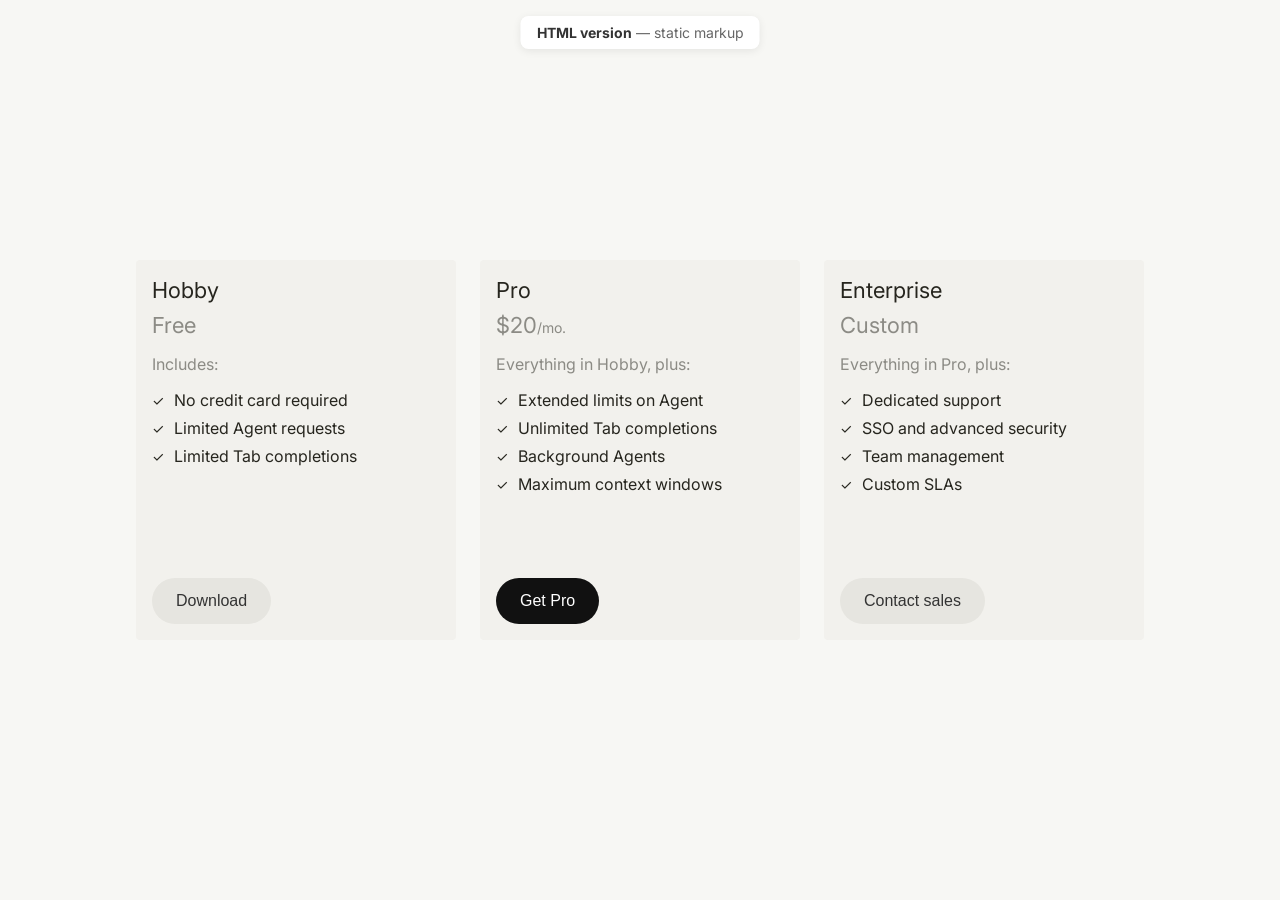
<file: index.html>
<!DOCTYPE html>
<html lang="en">
<head>
    <meta charset="UTF-8">
    <meta name="viewport" content="width=device-width, initial-scale=1.0">
    <title>Pricing Plans — HTML version</title>

    <!-- Fonts: preconnect for faster loading -->
    <link rel="preconnect" href="https://fonts.googleapis.com">
    <link rel="preconnect" href="https://fonts.gstatic.com" crossorigin>
    <!-- Inter: weights 400, 500, 600, 700 -->
    <link href="https://fonts.googleapis.com/css2?family=Inter:wght@400;500;600;700&display=swap" rel="stylesheet">

    <!-- Main stylesheet -->
    <link rel="stylesheet" href="styles.css">
</head>
<body>

    <!-- Page badge: "HTML version" label (fixed top-center) -->
    <p class="page-label"><strong>HTML version</strong> — static markup</p>

    <!-- Pricing cards: horizontal row, centered -->
    <div class="cards-container">

        <!-- Card 1: Hobby (free tier) -->
        <div class="card">
            <div class="card-top">
                <h3 class="card-title">Hobby</h3>
                <p class="card-price">
                    <span class="card-price-amount">Free</span>
                </p>
                <div class="card-content">
                    <p class="includes-text">Includes:</p>
                    <ul class="features-list">
                        <li>
                            <span class="checkmark">✓</span>
                            No credit card required
                        </li>
                        <li>
                            <span class="checkmark">✓</span>
                            Limited Agent requests
                        </li>
                        <li>
                            <span class="checkmark">✓</span>
                            Limited Tab completions
                        </li>
            
                    </ul>
                </div>
            </div>
            <button class="download-button secondary">Download</button>
        </div>

        <!-- Card 2: Pro (paid tier) -->
        <div class="card">
            <div class="card-top">
                <h3 class="card-title">Pro</h3>
                <p class="card-price">
                    <span class="card-price-amount">$20</span>
                    <span class="card-price-period">/mo.</span>
                </p>
                <div class="card-content">
                    <p class="includes-text">Everything in Hobby, plus:</p>
                    <ul class="features-list">
                        <li>
                            <span class="checkmark">✓</span>
                            Extended limits on Agent
                        </li>
                        <li>
                            <span class="checkmark">✓</span>
                            Unlimited Tab completions
                        </li>
                        <li>
                            <span class="checkmark">✓</span>
                            Background Agents
                        </li>
                        <li>
                            <span class="checkmark">✓</span>
                            Maximum context windows
                        </li>
                    </ul>
                </div>
            </div>
            <button class="download-button primary">Get Pro</button>
        </div>
        <!-- Card 3: Org (Hobby > Pro > Org) -->


        <!-- Card 4: Enterprise -->
        <div class="card">
            <div class="card-top">
                <h3 class="card-title">Enterprise</h3>
                <p class="card-price">
                    <span class="card-price-amount">Custom</span>
                </p>
                <div class="card-content">
                    <p class="includes-text">Everything in Pro, plus:</p>
                    <ul class="features-list">
                        <li>
                            <span class="checkmark">✓</span>
                            Dedicated support
                        </li>
                        <li>
                            <span class="checkmark">✓</span>
                            SSO and advanced security
                        </li>
                        <li>
                            <span class="checkmark">✓</span>
                            Team management
                        </li>
                        <li>
                            <span class="checkmark">✓</span>
                            Custom SLAs
                        </li>
                    </ul>
                </div>
            </div>
            <button class="download-button secondary">Contact sales</button>
        </div>

    </div>
</body>
</html>
</file>
<file: styles.css>
/* ============================================
   Reset
   ============================================ */
* {
    margin: 0;
    padding: 0;
    box-sizing: border-box;
}

/* ============================================
   Base / Page
   ============================================ */
body {
    font-family: 'Inter', -apple-system, BlinkMacSystemFont, 'Segoe UI', Roboto, sans-serif;
    background-color: #f7f7f4;
    display: flex;
    justify-content: center;
    align-items: center;
    min-height: 100vh;
    padding: 20px;
}

/* ============================================
   Cards layout
   ============================================ */
.cards-container {
    display: flex;
    flex-direction: row;
    gap: 24px;
    flex-wrap: nowrap;
    justify-content: center;
    align-items: flex-start;
}

/* Single pricing card (fixed width, no shrink) */
.card {
    display: flex;
    flex-direction: column;
    min-height: 380px;
    background-color: #f2f1ed;
    border-radius: 4px;
    padding: 16px;
    width: 320px;
    flex-shrink: 0;
}

/* Card header area: title, price, content */
.card-top {
    display: flex;
    flex-direction: column;
}

/* ============================================
   Card typography
   ============================================ */
.card-title {
    font-size: 22px;
    line-height: 28px;
    font-weight: 400;
    color: #26251e;
    margin-bottom: 8px;
}

.card-price {
    font-size: 20px;
    color: rgba(38, 37, 30, 0.5);
    display: inline-flex;
    align-items: baseline;
}

.card-price-amount {
    font-size: 22px;
    font-weight: 400;
    color: rgba(38, 37, 30, 0.5);
}

.card-price-period {
    font-size: 14px;
    color: rgba(38, 37, 30, 0.5);
}

.card-content {
    margin-bottom: 32px;
}

/* "Includes:" / "Everything in Hobby, plus:" */
.includes-text {
    font-size: 16px;
    color: rgba(38, 37, 30, 0.5);
    margin: 16px 0px;
}

.features-list {
    list-style: none;
    padding: 0;
}

.features-list li {
    display: flex;
    align-items: center;
    margin-bottom: 8px;
    font-size: 16px;
    color: #26251e;
}

/* Checkmark (✓) before each feature */
.checkmark {
    color: #26251e;
    font-size: 14px;
    margin-right: 10px;
    font-weight: 400;
}

/* ============================================
   Buttons
   ============================================ */
/* Base: secondary style (light). Use .primary for dark CTA */
.download-button {
    margin-top: auto;
    width: fit-content;
    background-color: #e6e5e0;
    border: none;
    border-radius: 999px;
    padding: 14px 24px;
    font-size: 16px;
    font-weight: 500;
    color: #333;
    cursor: pointer;
    transition: background-color 0.2s ease;
}

.download-button:hover {
    background-color: #D8D6CE;
}

.download-button:active {
    background-color: #D8D6CE;
}

/* Primary CTA: dark background */
.download-button.primary {
    background-color: #111;
    color: #fff;
}

.download-button.primary:hover {
    background-color: #333;
}

.download-button.primary:active {
    background-color: #333;
}
.download-button.tertiary {
    background-color: transparent;
    border: 1px solid #c2c1ba;
    color: #333;
}
.download-button.tertiary:hover {
    background-color: #dbdbd7;
}

.download-button.tertiary:active {
    background-color: #dbdbd7;
}
/* ============================================
   Page label (fixed badge)
   ============================================ */
.page-label {
    position: fixed;
    top: 16px;
    left: 50%;
    transform: translateX(-50%);
    font-size: 14px;
    color: #666;
    background: #fff;
    padding: 8px 16px;
    border-radius: 8px;
    box-shadow: 0 2px 8px rgba(0,0,0,0.08);
}

.page-label strong {
    color: #333;
}
</file>
